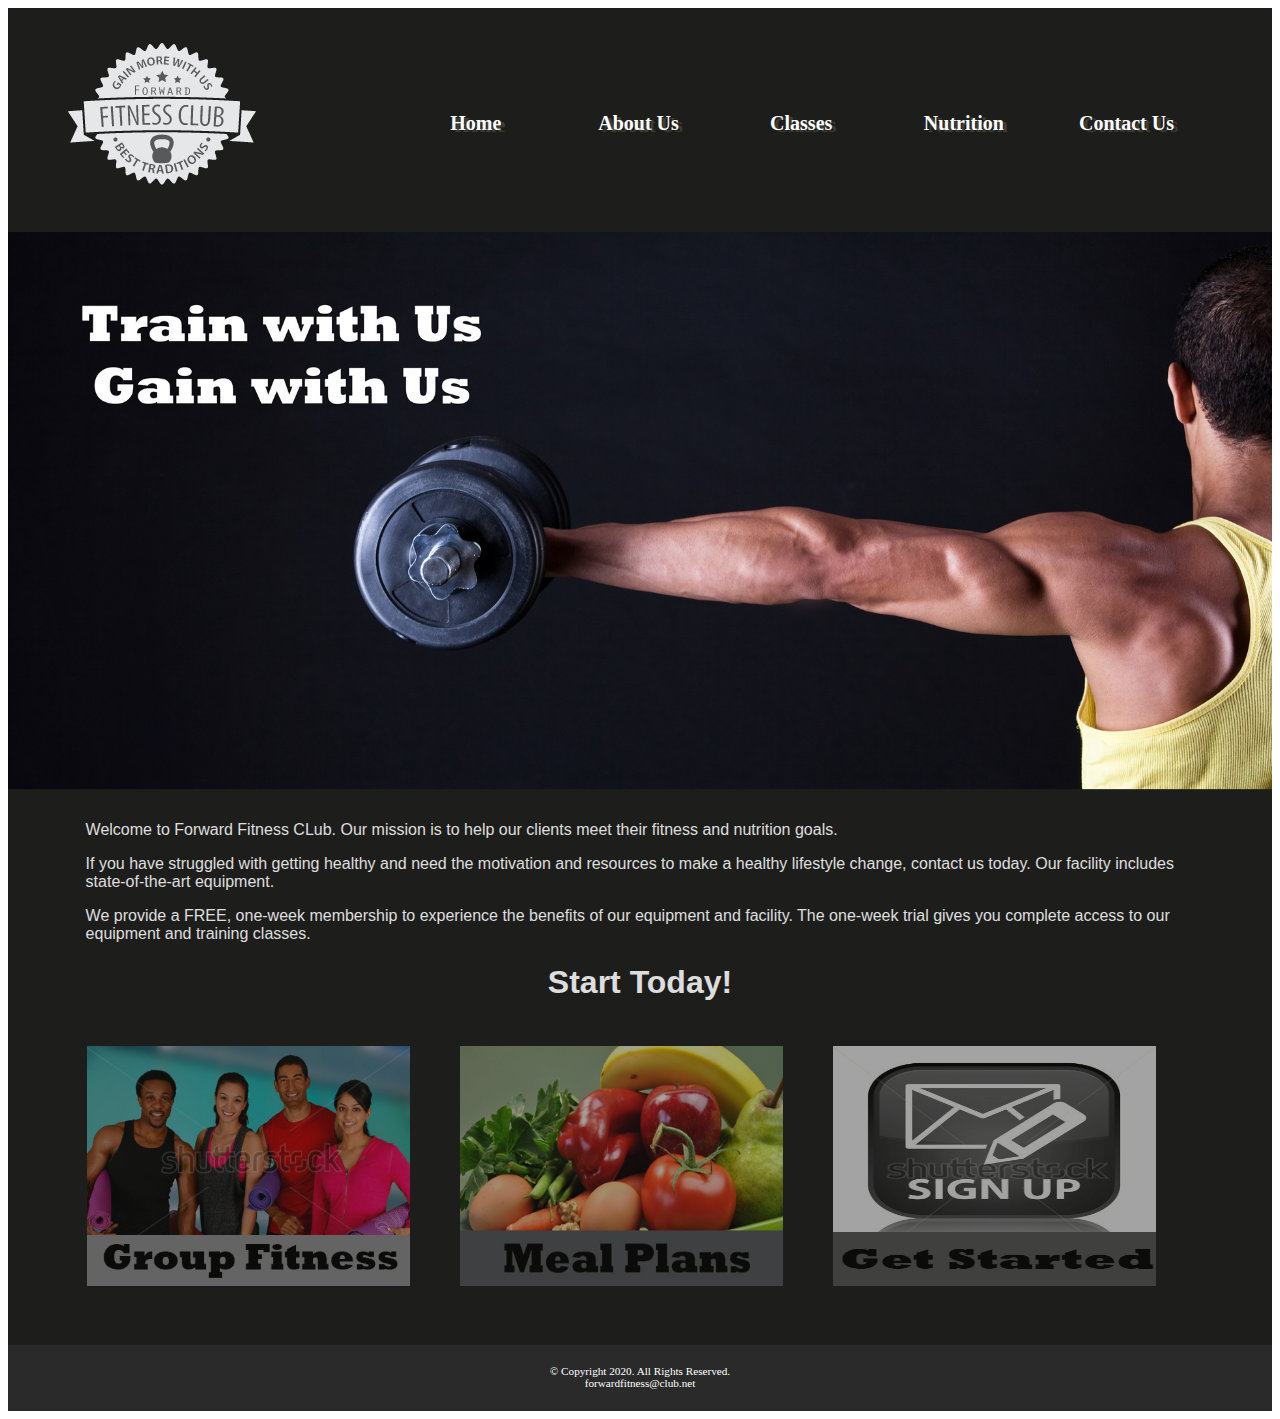
<file: index.html>
<!DOCTYPE html>
<!-- This template was created by Phillip Mahalak ISM 5994 -->
<html lang="en">
<head>
	<title>Forward Fitness Club</title>
	<link rel="stylesheet" href="css/styles.css">
	<meta charset="utf-8">
	<meta name="viewport" content="width=device-width, initial-scale=1">
</head>
<body>
	
	<div id="container">
	<!-- Use the header area for the website name or logo -->
	<header>
		<a href="index.html"><img src="images/ffc_logo.png" alt= "Forward Fitness Club Logo" ></a>
	</header>
	
	<!-- Use the nav area to add hyperlinks to other pages within the website -->
	<nav>
		<ul>
			<li><a href="index.html">Home </a></li>
			<li><a href="about.html">About Us </a></li>
			<li><a href="class.html">Classes </a></li>
			<li><a href="nutrition.html">Nutrition </a></li>
			<li><a href="contact.html">Contact Us </a></li>
		</ul>
	</nav>
	
	<div id="banner" class="desktop">
		<img src="images/homeBanner.jpg" alt="home banner image">
	</div>
	
	<!-- Use the main area to add main content of the webpage -->
	<main>
		<p>Welcome to Forward Fitness CLub. Our mission is to help our clients meet their fitness and nutrition goals.</p>
		
		<div class="mobile">
			
			<h3> FREE one-week Trial Membership!</h3>
			<p><a href="tel:8145559608">Call Us Today to Get Started</a></p>
			
			<h4> Fitness Club Hours: </h4>
			<p> Monday - Thursday: 6:00am - 6:00pm<br>
				Friday: 6:00am - 4:00pm<br>
				Saturday: 8:00am - 6:00pm<br>
				Sunday: Closed </p>
		</div>
		
		<div class="desktop">
			<p>If you have struggled with getting healthy and need the motivation and resources to make a healthy lifestyle change, contact us today. Our facility includes state-of-the-art equipment.  </p>
			<p> We provide a FREE, one-week membership to experience the benefits of our equipment and facility. The one-week trial gives you complete access to our equipment and training classes. </p>
			
			<h1> Start Today! </h1>
			
			<figure>
				<a href="classes.html"><img src="images/group.jpg" alt="group fitness"></a>
				<a href="nutrition.html"><img src="images/nutrition.jpg" alt="good nutrition"></a>
				<a href="contact.html"><img src="images/signup.jpg" alt="sign up icon"></a>
			</figure>
		</div>
	
	</main>
	
	<!-- Use the footer area to add webpage footer content -->
	<footer>
		&copy; Copyright 2020. All Rights Reserved. <br>
		<a href="mailto:forwardfitness@club.net"> forwardfitness@club.net </a>
	</footer>
	</div>

</body>
</html>
</file>
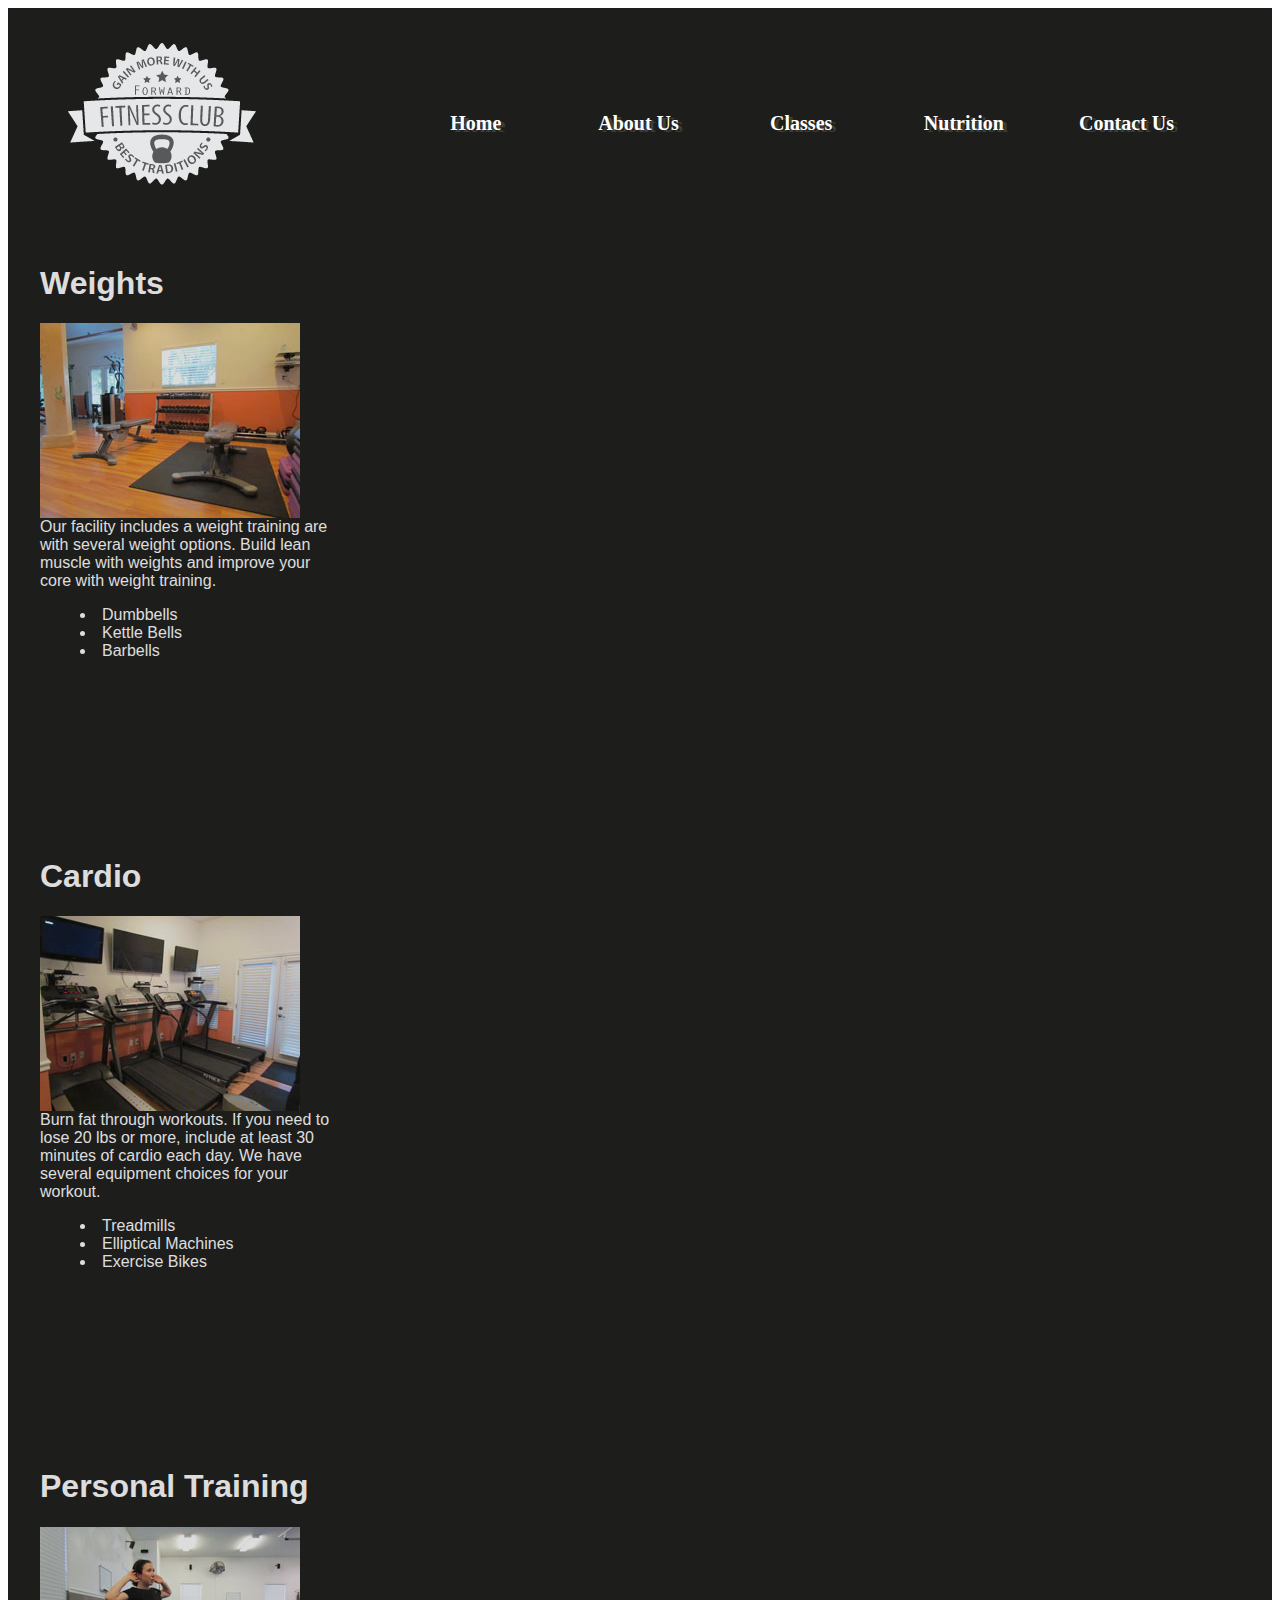
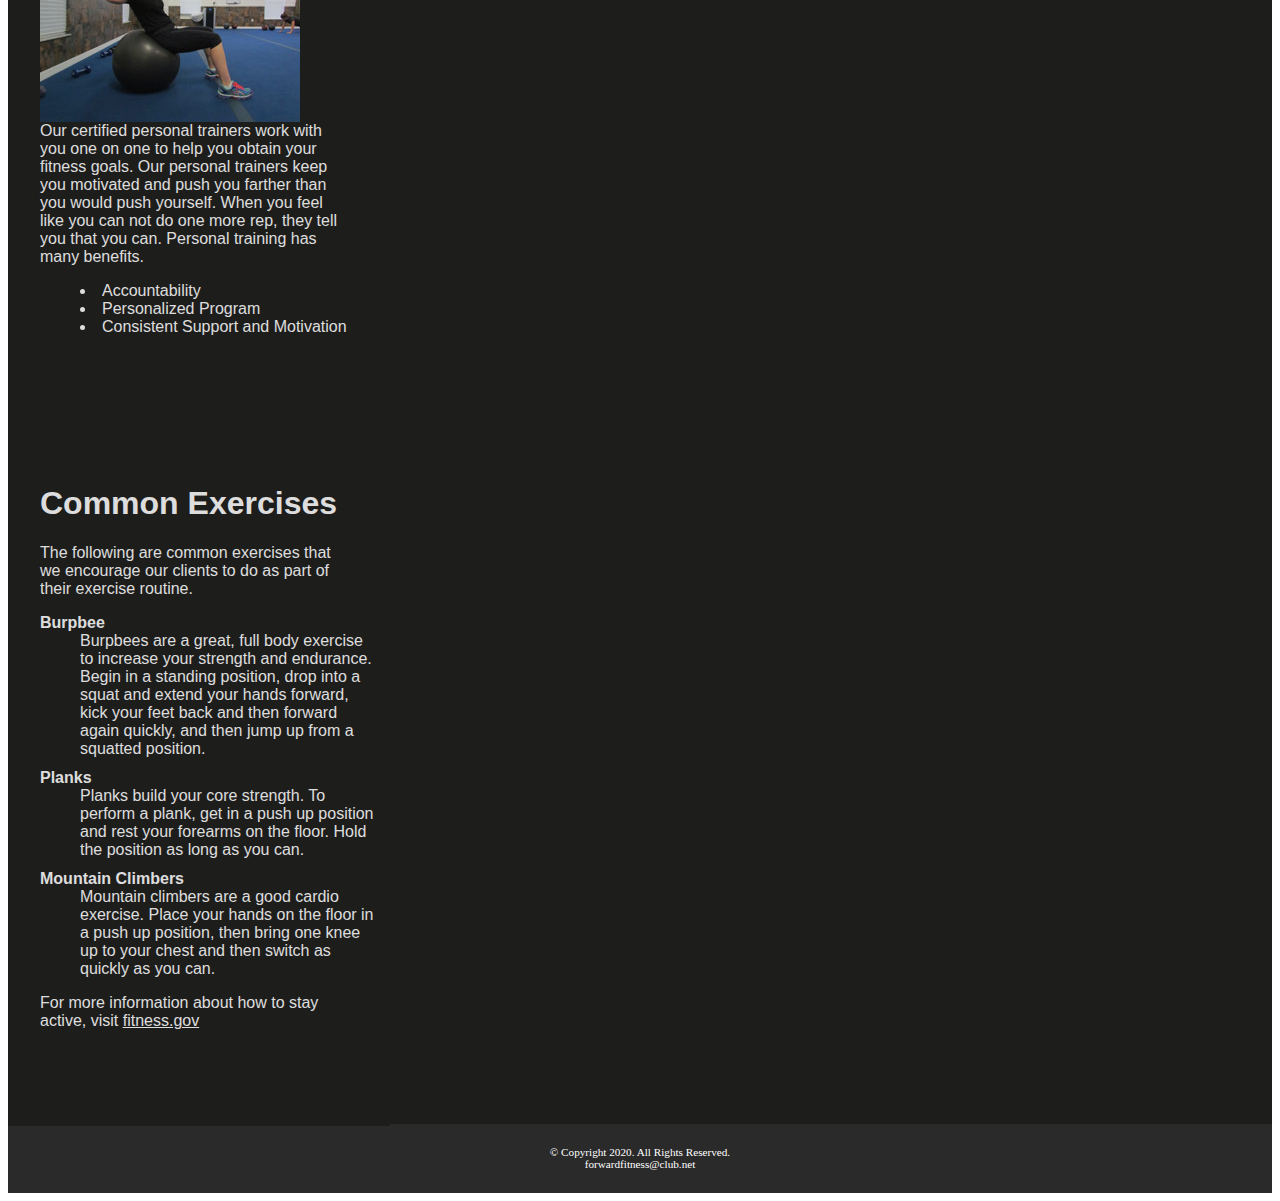
<file: about.html>
<!DOCTYPE html>
<!-- This template was created by Phillip Mahalak ISM 5994 -->
<html lang="en">
<head>
	<title>Forward Fitness Club</title>
	<link rel="stylesheet" href="css/styles.css">
	<meta charset="utf-8">
	<meta name="viewport" content="width=device-width, initial-scale=1">
</head>
<body>
	
	<div id="container">
	<!-- Use the header area for the website name or logo -->
	<header>
		<a href="index.html"><img src="images/ffc_logo.png" alt= "Forward Fitness Club Logo" ></a>
	</header>
	
	<!-- Use the nav area to add hyperlinks to other pages within the website -->
	<nav>
		<ul>
			<li><a href="index.html">Home </a></li>
			<li><a href="about.html">About Us </a></li>
			<li><a href="class.html">Classes </a></li>
			<li><a href="nutrition.html">Nutrition </a></li>
			<li><a href="contact.html">Contact Us </a></li>
		</ul>
	</nav>
	
	<!-- Use the main area to add main content of the webpage -->
	<main>
		<!-- Weights -->
		<section>
			<h1>Weights</h1>
			<img class="equip" src="images/equipment1.jpg" alt="Weight Equipment" height="195" width="260">
			<p> Our facility includes a weight training are with several weight options. Build lean muscle with weights and improve your core with weight training.</p>
			<ul class="items">
				<li>Dumbbells</li>
				<li>Kettle Bells</li>
				<li>Barbells </li>
			</ul> 
		</section>
		<!-- Cardio -->
		<section>
			<h1>Cardio</h1>
			<img class="equip" src="images/equipment2.jpg" alt="Weight Equipment" height="195" width="260">
			<p> Burn fat through workouts. If you need to lose 20 lbs or more, include at least 30 minutes of cardio each day. We have several equipment choices for your workout.</p>
			<ul class="items">
				<li>Treadmills</li>
				<li>Elliptical Machines</li>
				<li>Exercise Bikes</li>
			</ul> 
		</section>
		<!-- Personal Training -->
		<section>
			<h1>Personal Training</h1>
			<img class="equip" src="images/equipment3.jpg" alt="Weight Equipment" height="195" width="260">
			<p> Our certified personal trainers work with you one on one to help you obtain your fitness goals. Our personal trainers keep you motivated and push you farther than you would push yourself. When you feel like you can not do one more rep, they tell you that you can. Personal training has many benefits.</p>
			<ul class="items">
				<li>Accountability</li>
				<li>Personalized Program</li>
				<li>Consistent Support and Motivation</li>
			</ul> 
		</section>
		<!-- Common Exercises -->
		<section class="tablet">
			<h1>Common Exercises </h1>
			<p>The following are common exercises that we encourage our clients to do as part of their exercise routine.</p>
			
			<dl>
				<dt>Burpbee</dt>
				<dd> Burpbees are a great, full body exercise to increase your strength and endurance. Begin in a standing position, drop into a squat and extend your hands forward, kick your feet back and then forward again quickly, and then jump up from a squatted position.
				 </dd>
				<dt>Planks</dt>
				<dd> Planks build your core strength. To perform a plank, get in a push up position and rest your forearms on the floor. Hold the position as long as you can.
				 </dd>
				<dt>Mountain Climbers</dt>
				<dd> Mountain climbers are a good cardio exercise. Place your hands on the floor in a push up position, then bring one knee up to your chest and then switch as quickly as you can.
				 </dd>
			</dl>
			
			<p>For more information about how to stay active, visit <a href="http://www.fitness.gov/be:active/ways-to-be-active/"> fitness.gov </a></p>
		</section>
	</main>
	
	<!-- Use the footer area to add webpage footer content -->
	<footer>
		&copy; Copyright 2020. All Rights Reserved. <br>
		<a href="mailto:forwardfitness@club.net"> forwardfitness@club.net </a>
	</footer>
	</div>

</body>
</html>
</file>
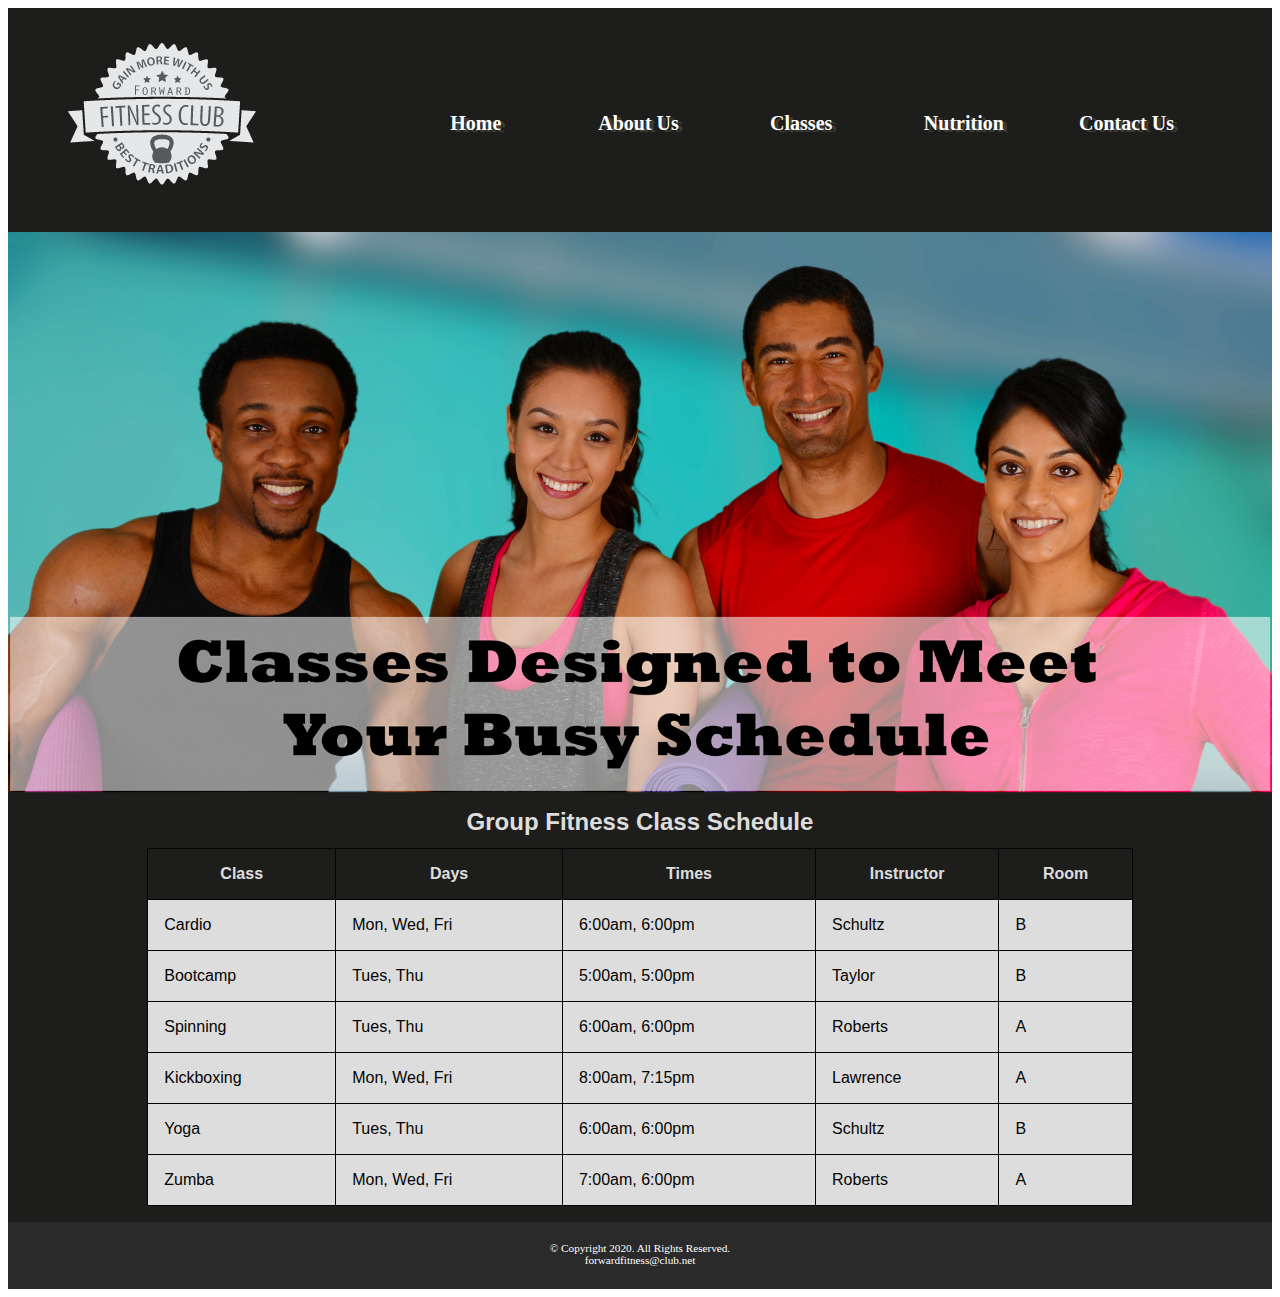
<file: class.html>
<!DOCTYPE html>
<!-- This template was created by Phillip Mahalak ISM 5994 -->
<html lang="en">
<head>
	<title>Forward Fitness Club</title>
	<link rel="stylesheet" href="css/styles.css">
	<meta charset="utf-8">
	<meta name="viewport" content="width=device-width, initial-scale=1">
</head>
<body>
	
	<div id="container">
	<!-- Use the header area for the website name or logo -->
	<header>
		<a href="index.html"><img src="images/ffc_logo.png" alt= "Forward Fitness Club Logo" ></a>
	</header>
	
	<!-- Use the nav area to add hyperlinks to other pages within the website -->
	<nav>
		<ul>
			<li><a href="index.html">Home </a></li>
			<li><a href="about.html">About Us </a></li>
			<li><a href="class.html">Classes </a></li>
			<li><a href="nutrition.html">Nutrition </a></li>
			<li><a href="contact.html">Contact Us </a></li>
		</ul>
	</nav>
	
	<div id="banner" class="desktop">
		<img src="images/classesBanner.jpg" alt="classes banner image">
	</div>
	<!-- Use the main area to add main content of the webpage -->
	<main>
		<div class="mobile">
			<h3> Group Fitness Classes </h3>
			<p> Boot Camp: TR 5am &amp; 5pm</p>
			<p> Cardio: MWF 6am &amp; 6pm</p>
			<p> Kickboxing: MWF 8am &amp; 7:15pm</p>
			<p> Spinning: TR 6am &amp; 6pm</p>
			<p> Yoga: TR 6am &amp; 6pm</p>
			<p> Zumba: MWF 7am &amp; 6pm</p>
		</div>
		
		<div class="desktop">
			<table>
				<caption>Group Fitness Class Schedule </caption>
				<tr> <!-- Row 1 -->
					<th> Class</th>
					<th> Days</th>
					<th> Times</th>
					<th> Instructor</th>
					<th> Room</th>
				</tr>
				<tr> <!-- Row 2 -->
					<td> Cardio</td>
					<td> Mon, Wed, Fri</td>
					<td> 6:00am, 6:00pm</td>
					<td> Schultz</td>
					<td> B</td>
				</tr>
				<tr> <!-- Row 3 -->
					<td> Bootcamp</td>
					<td> Tues, Thu</td>
					<td> 5:00am, 5:00pm</td>
					<td> Taylor</td>
					<td> B</td>
				</tr>
				<tr> <!-- Row 4 -->
					<td> Spinning</td>
					<td> Tues, Thu</td>
					<td> 6:00am, 6:00pm</td>
					<td> Roberts</td>
					<td> A</td>
				</tr>
				<tr> <!-- Row 5 -->
					<td> Kickboxing</td>
					<td> Mon, Wed, Fri</td>
					<td> 8:00am, 7:15pm</td>
					<td> Lawrence</td>
					<td> A</td>
				</tr>
				<tr> <!-- Row 6 -->
					<td> Yoga</td>
					<td> Tues, Thu</td>
					<td> 6:00am, 6:00pm</td>
					<td> Schultz</td>
					<td> B</td>
				</tr>
				<tr> <!-- Row 7 -->
					<td> Zumba</td>
					<td> Mon, Wed, Fri</td>
					<td> 7:00am, 6:00pm</td>
					<td> Roberts</td>
					<td> A</td>
				</tr>
			</table>
		</div>
	
	</main>
	
	<!-- Use the footer area to add webpage footer content -->
	<footer>
		&copy; Copyright 2020. All Rights Reserved. <br>
		<a href="mailto:forwardfitness@club.net"> forwardfitness@club.net </a>
	</footer>
	</div>

</body>
</html>
</file>
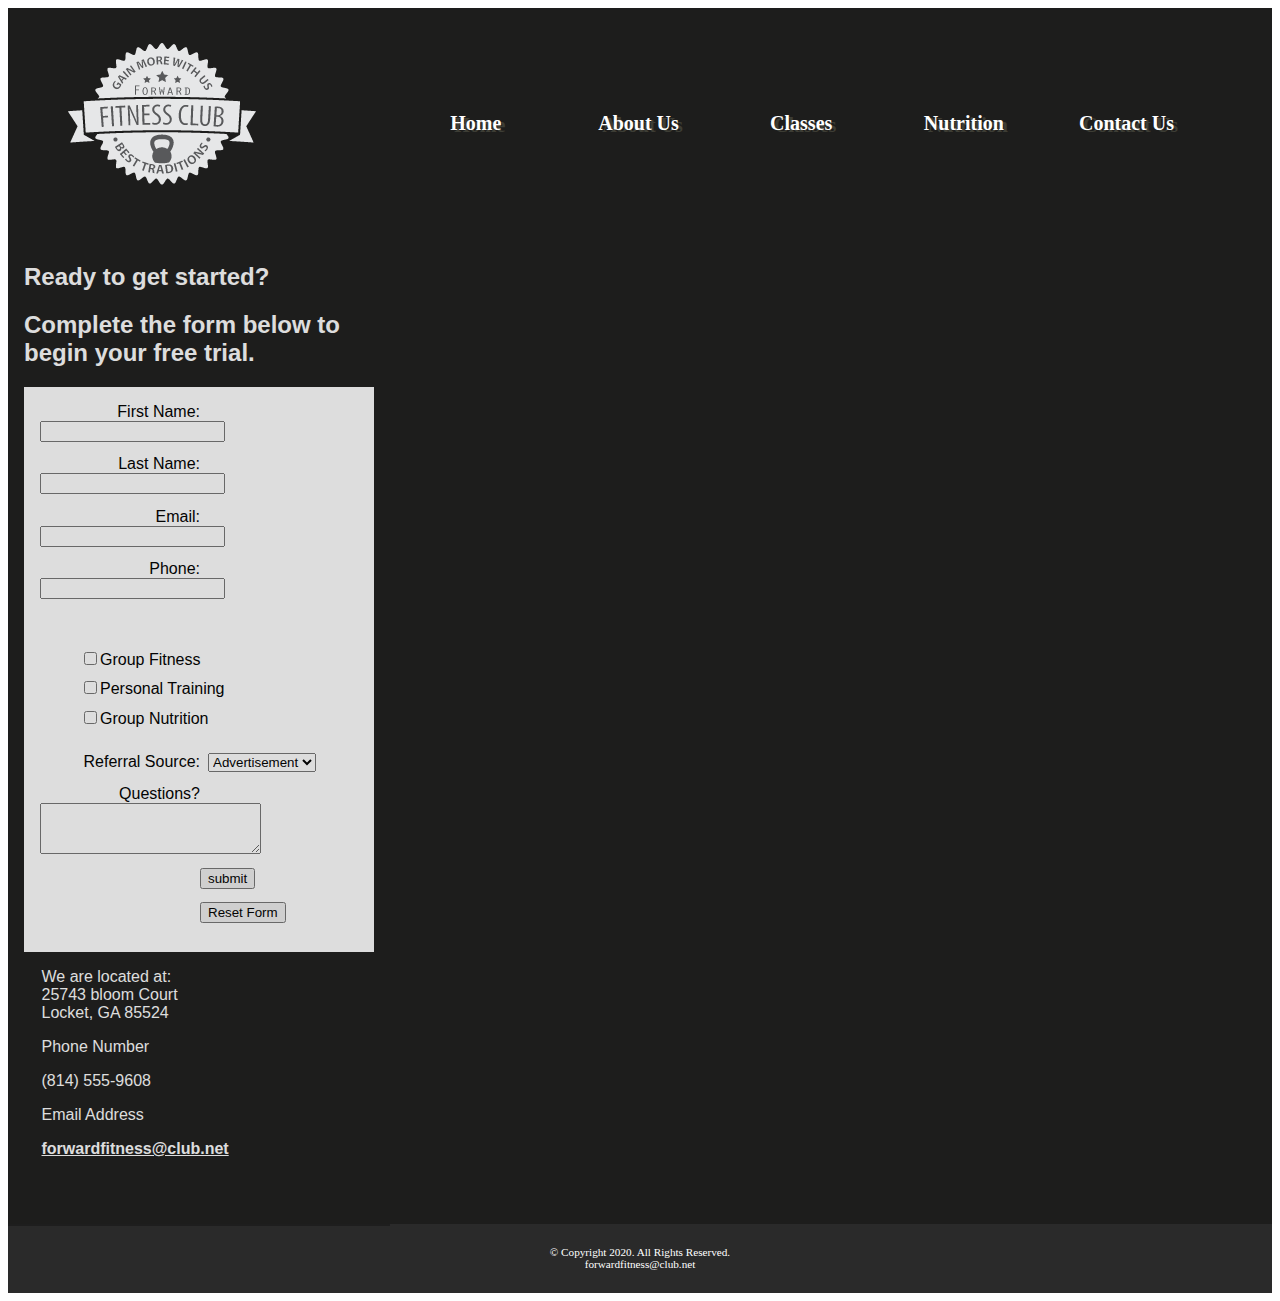
<file: contact.html>
<!DOCTYPE html>
<!-- This template was created by Phillip Mahalak ISM 5994 -->
<html lang="en">
<head>
	<title>Forward Fitness Club</title>
	<link rel="stylesheet" href="css/styles.css">
	<meta charset="utf-8">
	<meta name="viewport" content="width=device-width, initial-scale=1">
	
</head>
<body>
	
	<div id="container">
	<!-- Use the header area for the website name or logo -->
	<header>
		<a href="index.html"><img src="images/ffc_logo.png" alt= "Forward Fitness Club Logo" ></a>
	</header>
	
	<!-- Use the nav area to add hyperlinks to other pages within the website -->
	<nav>
		<ul>
			<li><a href="index.html">Home </a></li>
			<li><a href="about.html">About Us </a></li>
			<li><a href="class.html">Classes </a></li>
			<li><a href="nutrition.html">Nutrition </a></li>
			<li><a href="contact.html">Contact Us </a></li>
		</ul>
	</nav>
	
	<!-- Use the main area to add main content of the webpage -->
	<main>
		<h2>Ready to get started?</h2>
		<h2>Complete the form below to begin your free trial. </h2>
		<form>
			<label for="fName"> First Name: </label> 
			<input type="text" name="fName" id="fName">
			
			<label for="lName"> Last Name: </label> 
			<input type="text" name="lName" id="lName">
			
			<label for="email"> Email: </label> 
			<input type="email" name="email" id="email">
			
			<label for="phone"> Phone: </label> 
			<input type="tel" name="phone" id="phone">
			
			<p>I would like more information about: </p>
			<ul>
				<li><input type="checkbox" name="grpfit" id="grpfit" value="grpfit" class="chkbx">Group Fitness </li>
				<li><input type="checkbox" name="prtrain" id="prtrain" value="prtrain" class="chkbx">Personal Training</li>
				<li><input type="checkbox" name="nutr" id="nutr" value="nutr" class="chkbx">Group Nutrition</li>
			</ul>
			
			<label for="reference"> Referral Source: </label>
			<select name="reference" id="reference"> 
				<option value="ad"> Advertisement </option>
				<option value="friend"> Friend </option>
				<option value="google"> Google </option>
				<option value="social"> Social </option>
				<option value="other"> Other </option>
			</select>
			
			<label for="questions">Questions? </label>
			<textarea id="questions" name="questions" rows="3" cols="25"></textarea>
			
			<input type="submit" id="submit" value="submit" class="btn">
			<input type="reset" id="reset" value="Reset Form" class="btn">
		</form>
		
		
		<p> We are located at:<br>
			25743 bloom Court <br>
			Locket, GA 85524 </p>
			
		<p> Phone Number </p>
		<p><a class="mobile" href="tel:8145559608"> (814) 555-9608</a><span class="desktop"> (814) 555-9608 </span></p>
		
		<p> Email Address</p>
		<p><a href="mailto:forwardfitness@club.net" class="contact"> forwardfitness@club.net </a></p>
		<br><br>
	</main>
	
	<!-- Use the footer area to add webpage footer content -->
	<footer>
		&copy; Copyright 2020. All Rights Reserved. <br>
		<a href="mailto:forwardfitness@club.net"> forwardfitness@club.net </a>
	</footer>
	</div>

</body>
</html>
</file>
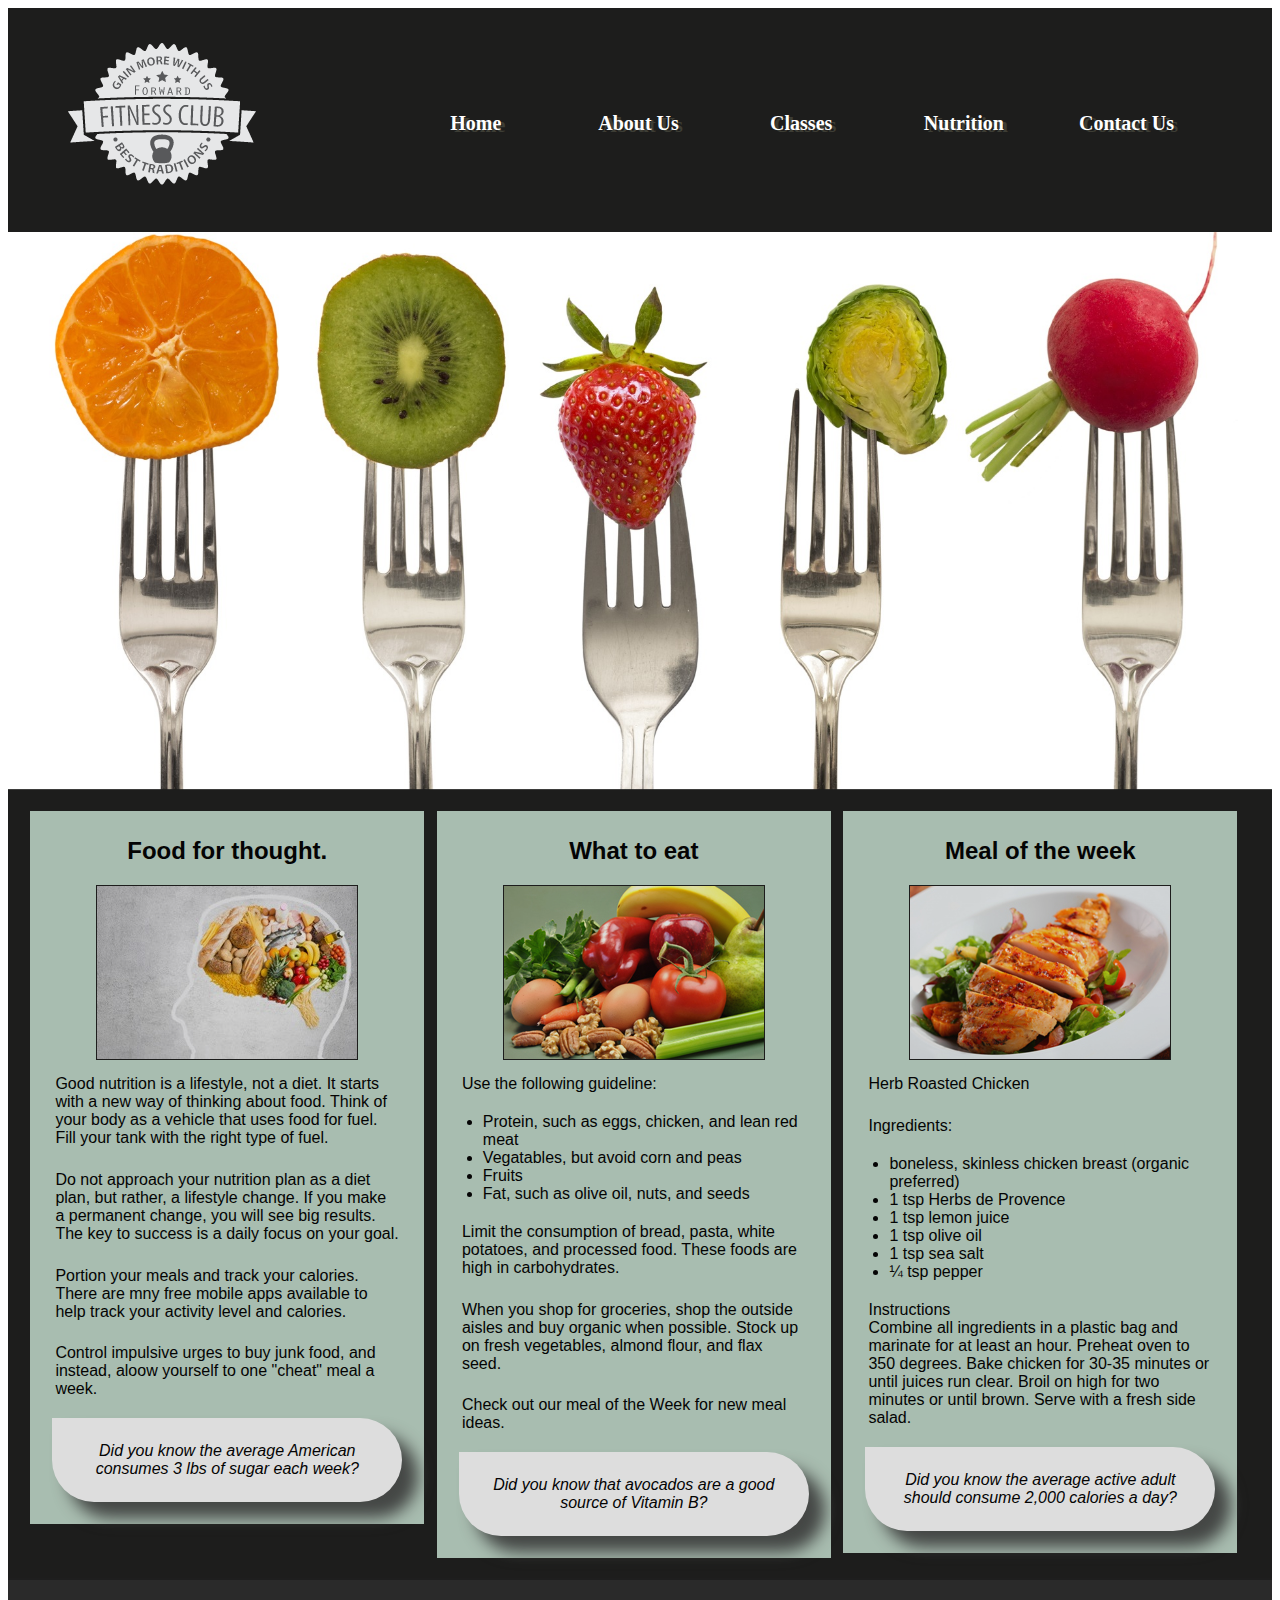
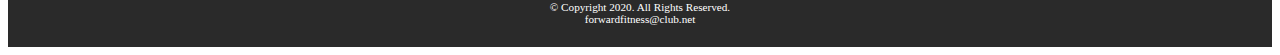
<file: nutrition.html>
<!DOCTYPE html>
<!-- This template was created by Phillip Mahalak ISM 5994 -->
<html lang="en">
<head>
	<title>Forward Fitness Club</title>
	<link rel="stylesheet" href="css/styles.css">
	<meta charset="utf-8">
	<meta name="viewport" content="width=device-width, initial-scale=1">
</head>
<body>
	
	<div id="container">
	<!-- Use the header area for the website name or logo -->
	<header>
		<a href="index.html"><img src="images/ffc_logo.png" alt= "Forward Fitness Club Logo" ></a>
	</header>
	
	<!-- Use the nav area to add hyperlinks to other pages within the website -->
	<nav>
		<ul>
			<li><a href="index.html">Home </a></li>
			<li><a href="about.html">About Us </a></li>
			<li><a href="class.html">Classes </a></li>
			<li><a href="nutrition.html">Nutrition </a></li>
			<li><a href="contact.html">Contact Us </a></li>
		</ul>
	</nav>
	
	<div id="banner" class="desktop">
		<img src="images/nutritionBanner.jpg" alt=" nutrition banner image">
	</div>
	
	<!-- Use the main area to add main content of the webpage -->
	<main>
		<!-- Food for thought -->
		<article>
		
			<h2> Food for thought.</h2>
			<img src="images/nutrition1.jpg" alt="food for thought image" class="desktop">
			<p>Good nutrition is a lifestyle, not a diet. It starts with a new way of thinking about food. Think of your body as a vehicle that uses food for fuel. Fill your tank with the right type of fuel.</p>
			<p>Do not approach your nutrition plan as a diet plan, but rather, a lifestyle change. If you make a permanent change, you will see big results. The key to success is a daily focus on your goal.</p>
			<p>Portion your meals and track your calories. There are mny free mobile apps available to help track your activity level and calories.</p>
			<p> Control impulsive urges to buy junk food, and instead, aloow yourself to one "cheat" meal a week.</p>
			<aside>Did you know the average American consumes 3 lbs of sugar each week?</aside>
		</article>
		<!-- What to eat -->
		<article>
			<h2> What to eat</h2>
			<img src="images/nutrition2.jpg" alt="food for thought image" class="desktop">
			<p> Use the following guideline:</p>
			<ul>
				<li>Protein, such as eggs, chicken, and lean red meat</li>
				<li>Vegatables, but avoid corn and peas</li>
				<li>Fruits</li>
				<li>Fat, such as olive oil, nuts, and seeds</li>
			</ul>
			<p>Limit the consumption of bread, pasta, white potatoes, and processed food. These foods are high in carbohydrates.</p>
			<p>When you shop for groceries, shop the outside aisles and buy organic when possible. Stock up on fresh vegetables, almond flour, and flax seed. </p>
			<p>Check out our meal of the Week for new meal ideas.</p>
			<aside>Did you know that avocados are a good source of Vitamin B? </aside>
		</article>
		<!-- Meal of the week -->
		<article>
			<h2> Meal of the week</h2>
			<img src="images/nutrition3.jpg" alt="herb roasted chicken image" class="desktop">
			<p> Herb Roasted Chicken</p>
			<p> Ingredients: </p>
			<ul>
				<li>boneless, skinless chicken breast (organic preferred)</li>
				<li>1 tsp Herbs de Provence</li>
				<li>1 tsp lemon juice</li>
				<li>1 tsp olive oil</li>
				<li>1 tsp sea salt</li>
				<li>&frac14; tsp pepper</li>
			</ul>
			<p>Instructions<br>
			Combine all ingredients in a plastic bag and marinate for at least an hour. Preheat oven to 350 degrees. Bake chicken for 30-35 minutes or until juices run clear. Broil on high for two minutes or until brown. Serve with a fresh side salad.</p>
			<aside>Did you know the average active adult should consume 2,000 calories a day? </aside>
		</article>
	</main>
	
	<!-- Use the footer area to add webpage footer content -->
	<footer>
		&copy; Copyright 2020. All Rights Reserved. <br>
		<a href="mailto:forwardfitness@club.net"> forwardfitness@club.net </a>
	</footer>
	</div>

</body>
</html>
</file>
<file: css/styles.css>
/* Style sheet created by: Phillip Mahalak 5994 */
body {
	background-color: #1D1D1C;
}

img{
	max-width:100%;
}

/*Styles for mobile layout*/

#container {
	width: 100%;
	margin-left: auto;
	margin-right: auto;
}

header {
	text-align: center;
}

nav {
	font-family: Georgia, "Times New Roman", serif;
	font-size: 1.25em;
	font-weight: bold;
	text-align: center;
	margin-top: -1.5em;
}

nav ul {
	padding:0;
	margin-top: 0.5em;
	margin-bottom: 0.5em;
}

nav li {
	background-color: #9D9D93;
	border-radius: 2em;
	list-style-type: none;
	margin: 0.3em;
	padding: 0.4em;
}

nav li a {
	color: #FFFFFF;
	text-decoration: none;
}

.mobile {
	display: inline;
}

.desktop {
	display: none;
}

main {
	display: block;
	background-color: #FFFFFF;
	font-family: Verdana, Arial, sans-serif;
	font-size: 1em;
	margin-top: 0.5em;
	padding: 1em;
	border-radius: 2em 0 2em 0;
	opacity: 0.85;
}

main a {
	background-color: #9D9D93;
	border-radius: 1em;
	color: #FFFFFF;
	font-weight: bold;
	padding: 0.5em;
	text-decoration: none;
}

footer {
	font-size: .70em;
	text-align: center;
	margin-top: 2em;
	color: #FFFFFF;
}

footer a {
	color: #FFFFFF;
	text-decoration: none;
}

.tablet  {
	display: none;
}

.equip {
	display: none;
}

aside {
	font-style: italic;
}
input, select, textarea {
	display: block;
	margin-bottom: 1em;
}
label {
	display: block;
}
form ul {
	list-style-type: none;
}
.chkbx {
	display: inline-block;
}

/*Tablet Rules*/
@media only screen and (min-width: 660px) {

	nav li {
		display: inline;
		float: left;
		margin-left: 1%;
		margin-right: 1%;
		padding-left: 0;
		padding-right: 0;
		width:18%;
		white-space: nowrap;
		border-radius: 0;
		background-color: transparent;
	}

	main {
		clear: left;
		margin-top: -0.3em;
		border-radius: 0;
		overflow: auto;
	}

	.mobile {
		display: none;
	}

	.desktop {
		display: inline;
	}

	.equip {
		display: inline;
		float: left;
		margin-right: 1.5em;
	}
	
	.items {
		display: block;
		list-style-position: inside;
	}
	
	.tablet{
		display: block;
		margin-top: -3em;
		margin-bottom: -1em;
	}
	
	dt{
		font-weight: bold;
		margin-top: 0.7em;
	}
	
	h1{
		text-align: center;
	}
	
	figure img {
		background-color: #1D1D1C;
		display: inline;
		height: 8em;
		width: 28%;
		margin: 1%;
		padding: 1%;
	}
	
	figure a {
		background-color: transparent;
		padding: 0;
		text-decoration: none;
	}
	
	section {
		padding-bottom: 3em;
	}
	
	section h1 {
		text-align: left;
	}
	
	section a {
		background-color: transparent;
		color: #1D1D1C;
		font-weight: normal;
		padding: 0;
		text-decoration: underline;
	}
	
	.contact {
		background-color: transparent;
		color: #1D1D1C;
		padding: 0;
		text-decoration: underline;
	}
	
	article {
		background-color: #C1D9CA;
		float: left;
		margin: 0.5%;
		padding: 0.5%;
		text-align: center;
		width: 31%;
	}
	
	main article img {
		border: solid 0.1em #1D1D1C;
		margin-left: auto;
		margin-right: auto;
	}
	
	main article p {
		color: #000000;
		margin-top: 2%;
		padding: 1%;
		text-align: left;
	}
	main article ul {
		text-align: left;
	}
	
	aside {
		background-color: #FFFFFF;
		border-radius: 0 5em 5em 5em;
		box-shadow: 1em 1em 1em #4C4F4D;
		padding: 1.5em;
		margin: 1em;
	}
	table {
		border: 0.1em solid #000000;
		border-collapse: collapse;
		margin-left: auto;
		margin-right: auto;
		width: 100%;
	}
	th, td {
		border: 0.1em solid #000000;
		padding: 1em;
	}
	th {
		background-color: #1D1D1C;
		color: #FFFFFF;
	}
	caption {
		font-size: 1.5em;
		font-weight: bold;
		padding-bottom: 0.5em;
	}
	label {
		float: left;
		padding-right: 0.5em;
		text-align: right;
		width: 10em;
	}
	.btn {
		margin-left: 12em;
	}
}
/*Desktop Rules*/
@media only screen and (min-width: 830px) {
	#container {
		background-color: #1D1D1C;
	}
	
	header{
		text-align: left;
	}
	
	nav {
		float: right;
		margin-top: -7em;
		margin-right: 3em;
		margin-bottom: 0;
		width: 65%
	}
	
	nav ul {
		margin: 0;
		padding-left: 0.50%;
		padding-right: 0.50%;
	}
	
	nav li {
		margin-left: 0;
		margin-right: 0;
		padding: 0;
		width: 20%;
	}
	
	nav li a {
		display: inline-block;
		padding: 0.7em;
		text-shadow: 0.2em 0.1em #3D3D35;
	}
	
	nav li a:link {
		color: #FFFFFF;
	}
	
	nav li a:visited {
		color: #CCCCFF;
	}
	
	nav li a:hover {
		color: #9D9D93;
		font-style: italic;
	}
	
	body {
		background-color: #FFFFFF;
	}
	
	main {
		background-color: #1D1D1C;	
	}
	
	main p {
		color: #FFFFFF;
		margin-left: auto;
		margin-right: auto;
		width: 90%;
	}
	
	main h2 {
		color: #FFFFFF;
	}
	
	h1 {
		color: #FFFFFF;
	}
	
	figure img {
		height: 15em;
		opacity: 0.7;
	}
	
	figure img:hover {
		opacity: 1;
	}
	
	footer {
		background-color: #2A2A2A;
		margin-top: -0.2em;
		padding: 2em;
	}
	
	.items {
		margin-bottom: 6em;
	}
	
	section {
		color: #FFFFFF;
		margin-left: 1em;
		padding-bottom: 5em;
	}
	
	section  a {
		color: #FFFFFF;
	}
	
	section p {
		margin-left: 0;
	}
	
	.contact {
		color: #FFFFFF;
	}
	
	main article h2 {
		color: #000000;
	}
	table {
		background-color: #FFFFFF;
		width: 80%;
	}
	caption {
		color: #FFFFFF;
	}
	form {
		background-color: #FFFFFF;
		padding: 1em;
	}
	from p {
		color: #FFFFFF;
	}


	
}
</file>
